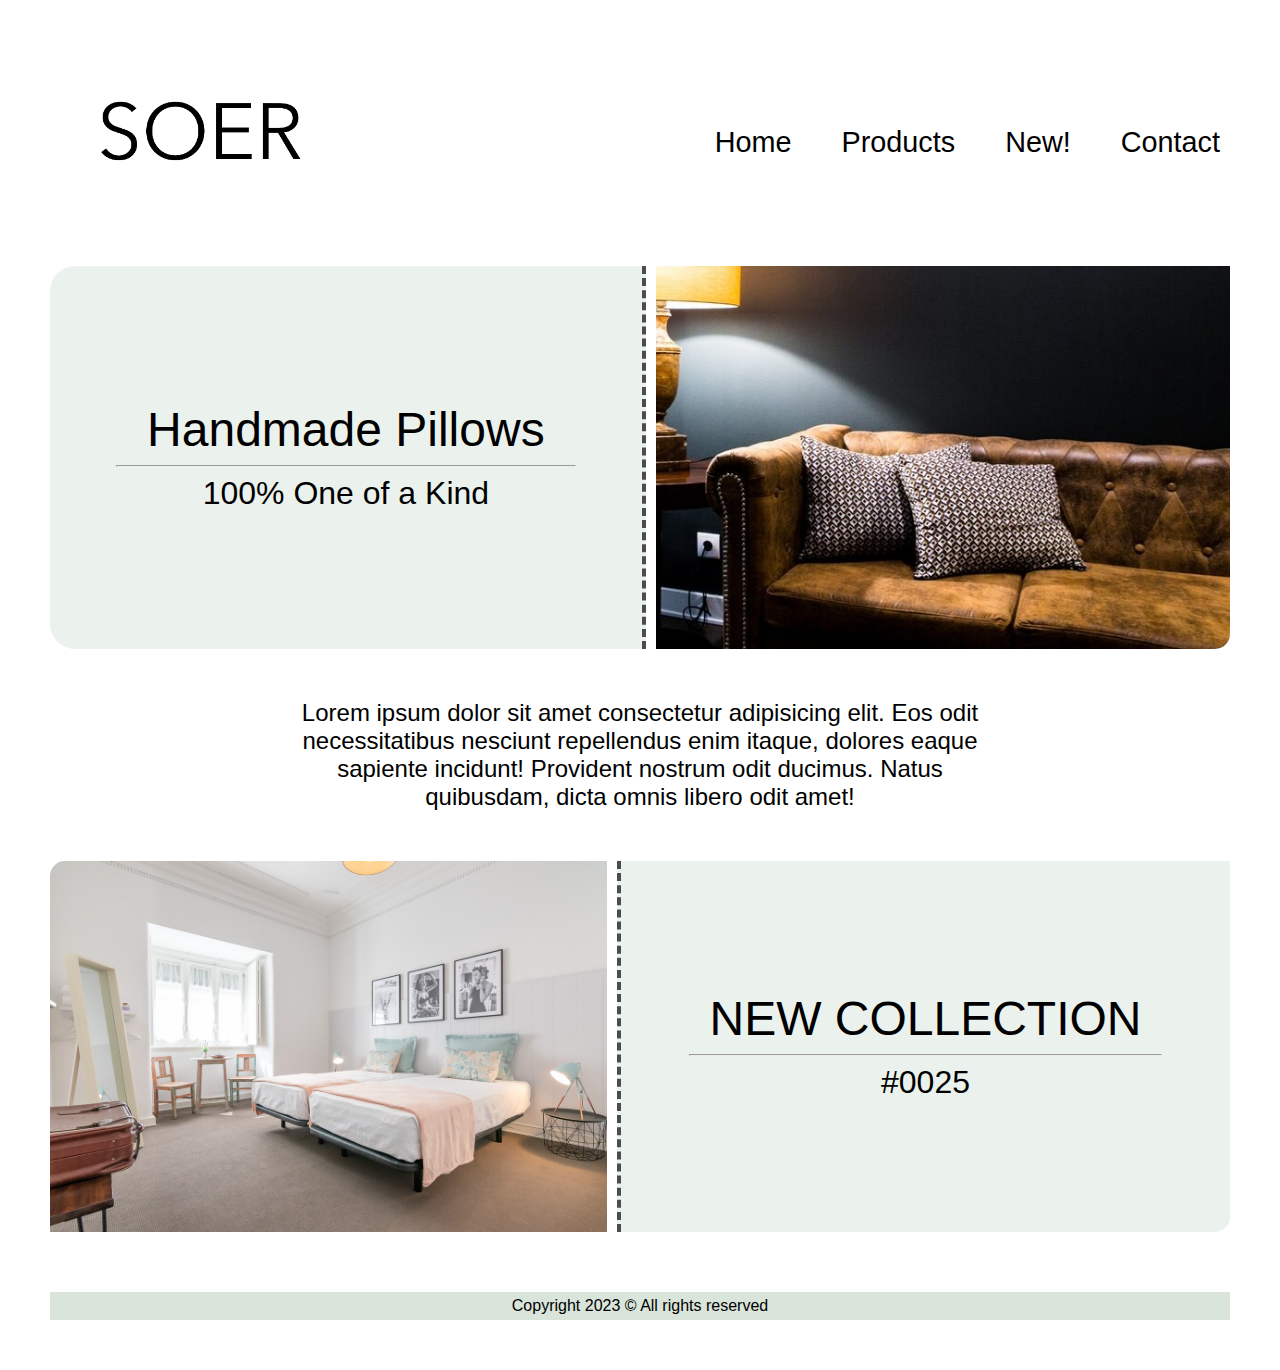
<file: index.html>
<DOCTYPE! html>
    <html lang="en">
        <head>
            <title>
                Layout
            </title>
            <meta charset="UTF-8" name="viewport" content="width=device-width, initial-scale=1, shrink-to-fit=no">
            <link rel="preconnect" href="https://fonts.googleapis.com">
            <link rel="preconnect" href="https://fonts.gstatic.com" crossorigin>
            <link href="https://fonts.googleapis.com/css2?family=Vollkorn:ital,wght@0,400;0,700;1,400&display=swap" rel="stylesheet">
            <link rel="stylesheet" href="./styles.css">

            </head>
    
    

        <body> 
            <header class="header">
                <div class="logo"><img src="./img/logo.png"></div>
                <ul class="menu">
                    <li><a href="./index.html">Home</a></li>
                    <li><a href="./products.html">Products</a></li>
                    <li><a href="./newcollection.html">New!</a></li>
                    <li><a href="#">Contact</a></li>
                </ul>

            </header>

            <div class="container">

                <div class="leftbox label">
                    <p class="title">Handmade Pillows</p>
                    <hr>
                    <p class="subtitle">100% One of a Kind</p>
                </div>

                <div class="boxesimg imgright">
                    <img src="./img/pillow8close.jpg" alt="Sofa Pillow">
          
                
                </div>

            </div>

            <div class="description">
                <p>Lorem ipsum dolor sit amet consectetur adipisicing elit. Eos odit necessitatibus nesciunt repellendus enim itaque, dolores eaque sapiente incidunt! Provident nostrum odit ducimus. Natus quibusdam, dicta omnis libero odit amet!</p>
            </div>

            <div class="container">

                <div class="boxesimg imgleft">
                    <img src="./img/pillow3.jpg" alt="bedroom pillow">
                
                </div>
                <div class="rightbox label">
                    <p class="title">NEW COLLECTION</p>
                    <hr>
                    <p class="subtitle">#0025</p>
                 </div>
            </div>

            <div class="footer">
                <p>Copyright 2023 © All rights reserved</p>
            </div>

        </body>

    </html>
</file>
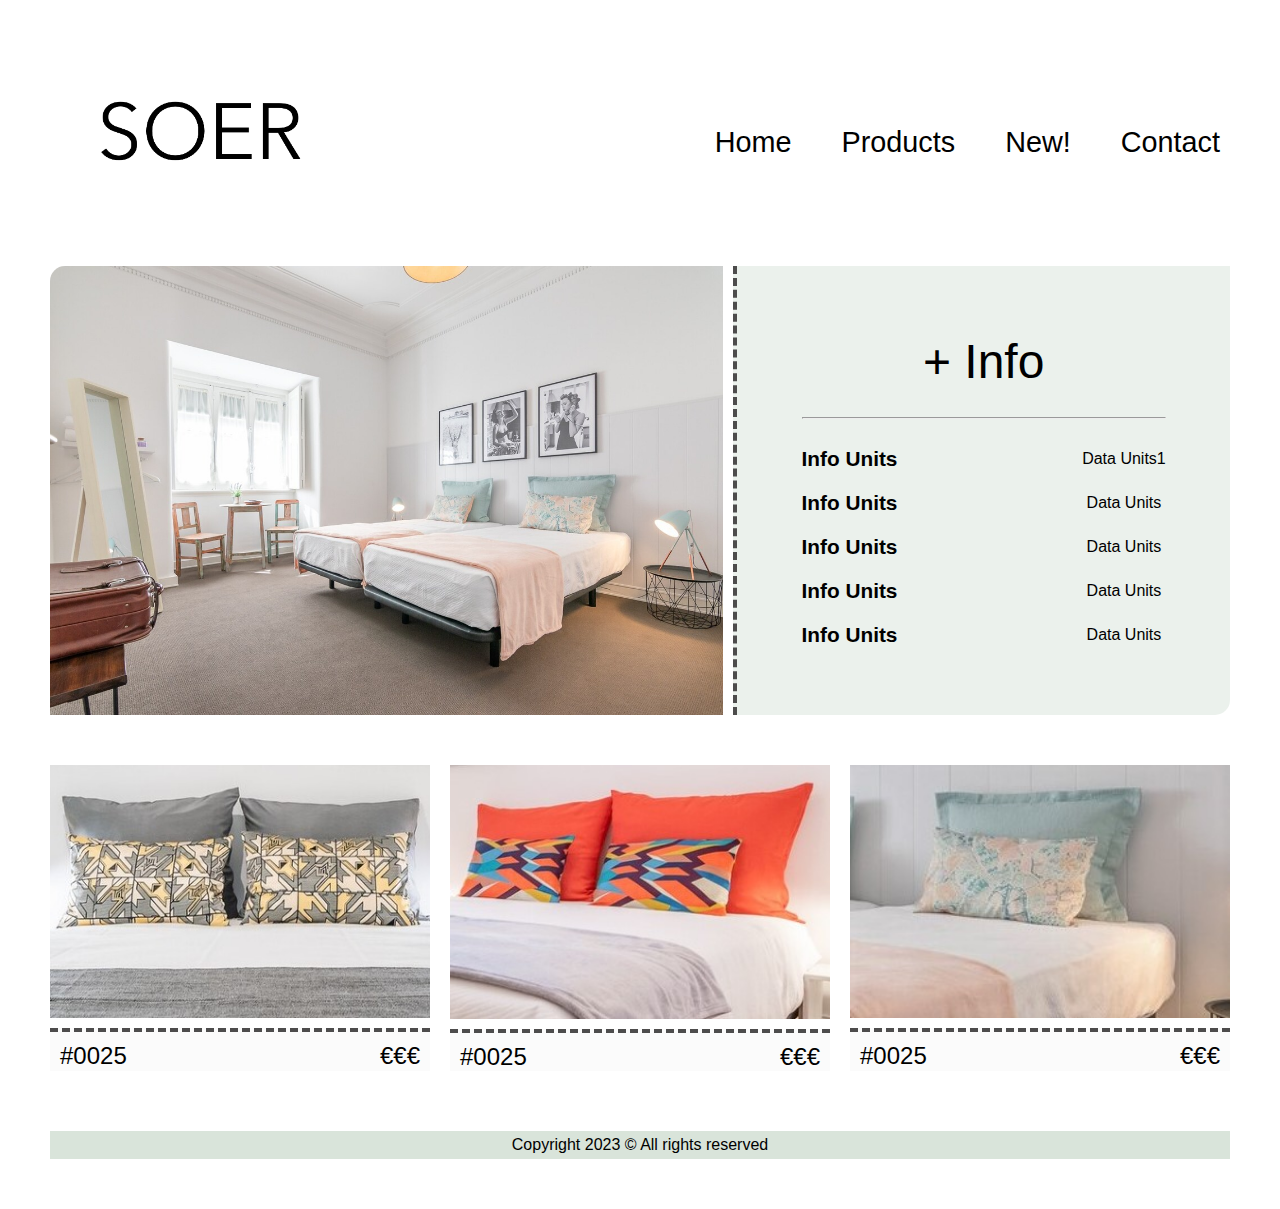
<file: newcollection.html>
<DOCTYPE! html>
    <html lang="en">
        <head>
            <title>
                Layout
            </title>
            <meta charset="UTF-8" name="viewport" content="width=device-width, initial-scale=1, shrink-to-fit=no">
            <link rel="preconnect" href="https://fonts.googleapis.com">
            <link rel="preconnect" href="https://fonts.gstatic.com" crossorigin>
            <link href="https://fonts.googleapis.com/css2?family=Vollkorn:ital,wght@0,400;0,700;1,400&display=swap" rel="stylesheet">
            <link rel="stylesheet" href="styles.css">
        </head>
    
    

        <body> 
            
            <header class="header">
                <div class="logo"><img src="./img/logo.png"></div>
                <ul class="menu">
                    <li><a href="./index.html">Home</a></li>
                    <li><a href="./products.html">Products</a></li>
                    <li><a href="./newcollection.html">New!</a></li>
                    <li><a href="#">Contact</a></li>
                </ul>

            </header>
            <content class="newcollection">
            <div class="container">

                <div class="boxesimg imgleft">
                    <img src="/img/pillow3.jpg" alt="bedroom pillow">
                
                </div>
                <div class="rightbox label newcollectionlabel">
                    <p class="title">+ Info</p>
                    <hr>
                    <div class="infodetails new">
                        <p class="data info1">Info Units</p>
                        <p class="data info2">Info Units</p>
                        <p class="data info3">Info Units</p>
                        <p class="data info4">Info Units</p>
                        <p class="data info5">Info Units</p>

                        <p class="value info1">Data Units1</p>
                        <p class="value info2">Data Units</p>
                        <p class="value info3">Data Units</p>
                        <p class="value info4">Data Units</p>
                        <p class="value info5">Data Units</p>


                    </div>
                </div>
            </div>


                <div class="containernewproducts">

                    <div class="product">
                        <img class="productimgthumb" src="img/pillow1close.jpg" alt="Pillow 1">
                        <div class="allinfoshort">
                            <p class="name short">#0025</p>
                            <p class="price short">€€€</p>
                            <!-- <p class="descriptionshort">Lorem ipsum dolor sit amet consectetur adipisicing elit.</p> -->
                        </div>
                    </div>

                    <div class="product">
                        <img class="productimgthumb" src="img/pillow2close.jpg" alt="Pillow 2">
                        <div class="allinfoshort">
                            <p class="name short">#0025</p>
                            <p class="price short">€€€</p>
                            <!-- <p class="descriptionshort">Lorem ipsum dolor sit amet consectetur adipisicing elit.</p> -->
                        </div>
                    </div>

                    <div class="product">
                        <img class="productimgthumb" src="img/pillow3close.jpg" alt="Pillow 3">
                        <div class="allinfoshort">
                            <p class="name short">#0025</p>
                            <p class="price short">€€€</p>
                            <!-- <p class="descriptionshort">Lorem ipsum dolor sit amet consectetur adipisicing elit.</p> -->
                        </div>
                    </div>


                </div>

                <!-- <div class="container">

                    <div class="boxesimg imgleft">
                        <img src="/img/pillow3.jpg" alt="bedroom pillow">
                    
                    </div>
                    <div class="rightbox label newcollectionlabel">
                        <p class="title">+ Info</p>
                        <hr>
                        <div class="infodetails new">
                            <p class="data info1">Info Units</p>
                            <p class="data info2">Info Units</p>
                            <p class="data info3">Info Units</p>
                            <p class="data info4">Info Units</p>
                            <p class="data info5">Info Units</p>

                            <p class="value info1">Data Units1</p>
                            <p class="value info2">Data Units</p>
                            <p class="value info3">Data Units</p>
                            <p class="value info4">Data Units</p>
                            <p class="value info5">Data Units</p>


                        </div>
                    </div>
                </div> -->
            </content>


            
            <div class="footer">
                <p>Copyright 2023 © All rights reserved</p>
            </div>

        </body>
</file>
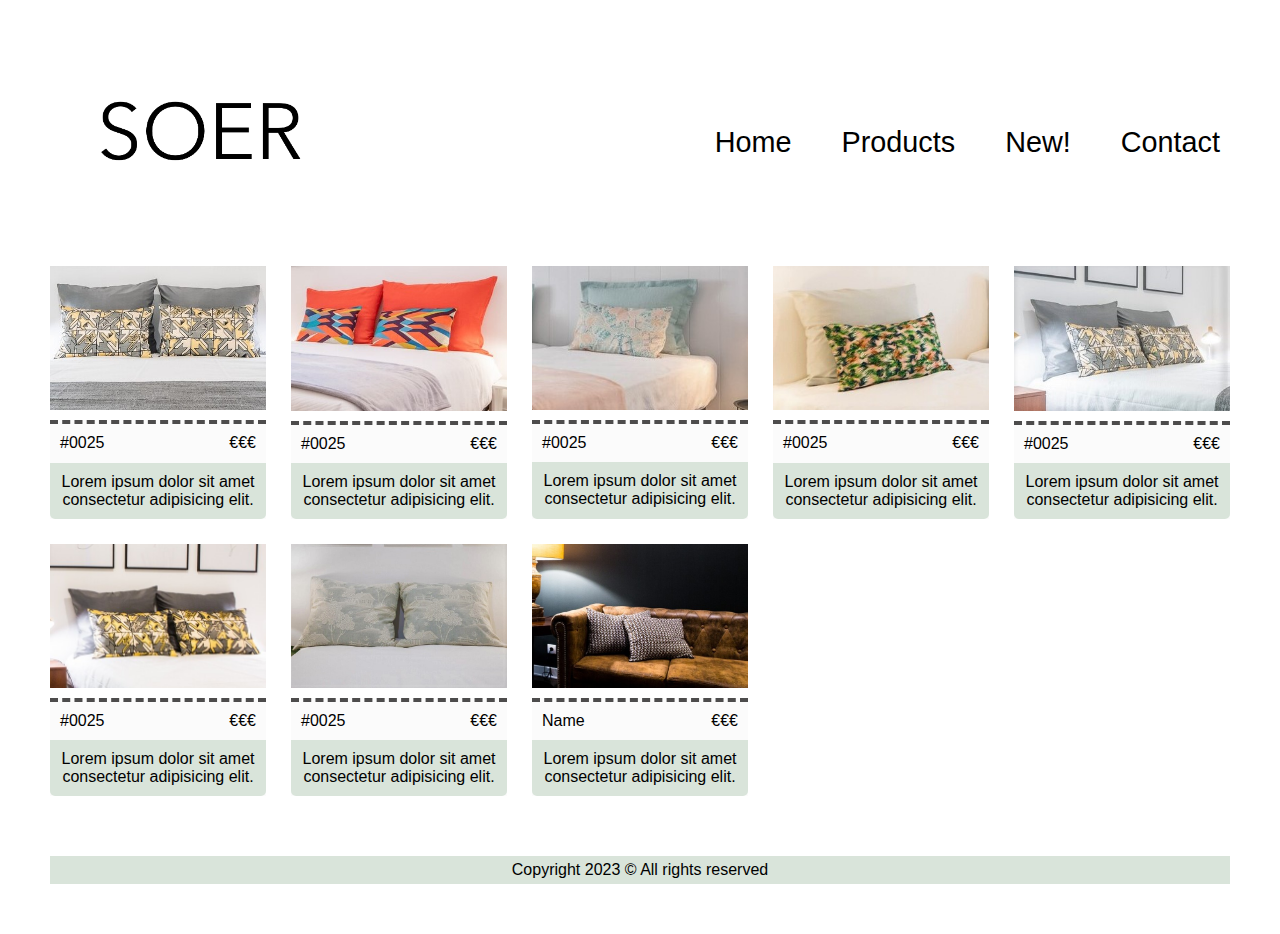
<file: products.html>
<DOCTYPE! html>
    <html lang="en">
        <head>
            <title>
                Layout
            </title>
            <meta charset="UTF-8" name="viewport" content="width=device-width, initial-scale=1, shrink-to-fit=no">
            <link rel="preconnect" href="https://fonts.googleapis.com">
            <link rel="preconnect" href="https://fonts.gstatic.com" crossorigin>
            <link href="https://fonts.googleapis.com/css2?family=Vollkorn:ital,wght@0,400;0,700;1,400&display=swap" rel="stylesheet">
            <link rel="stylesheet" href="styles.css">

            </head>
    
    

        <body> 
            
            <header class="header">
                <div class="logo"><img src="./img/logo.png"></div>
                <ul class="menu">
                    <li><a href="./index.html">Home</a></li>
                    <li><a href="./products.html">Products</a></li>
                    <li><a href="./newcollection.html">New!</a></li>
                    <li><a href="#">Contact</a></li>
                </ul>

            </header>

            <div class="containerproducts">

                <div class="product">
                    <img class="productimgthumb" src="./img/pillow1close.jpg" alt="Pillow 1">
                    <div class="allinfoshort">
                        <p class="name short">#0025</p>
                        <p class="price short">€€€</p>
                        <p class="descriptionshort">Lorem ipsum dolor sit amet consectetur adipisicing elit.</p>
                    </div>
                </div>

                <div class="product">
                    <img class="productimgthumb" src="./img/pillow2close.jpg" alt="Pillow 2">
                    <div class="allinfoshort">
                        <p class="name short">#0025</p>
                        <p class="price short">€€€</p>
                        <p class="descriptionshort">Lorem ipsum dolor sit amet consectetur adipisicing elit.</p>
                    </div>
                </div>

                <div class="product">
                    <img class="productimgthumb" src="./img/pillow3close.jpg" alt="Pillow 3">
                    <div class="allinfoshort">
                        <p class="name short">#0025</p>
                        <p class="price short">€€€</p>
                        <p class="descriptionshort">Lorem ipsum dolor sit amet consectetur adipisicing elit.</p>
                    </div>
                </div>

                <div class="product">
                    <img class="productimgthumb" src="./img/pillow4close.jpg" alt="Pillow 1">
                    <div class="allinfoshort">
                        <p class="name short">#0025</p>
                        <p class="price short">€€€</p>
                        <p class="descriptionshort">Lorem ipsum dolor sit amet consectetur adipisicing elit.</p>
                    </div>
                </div>

                <div class="product">
                    <img class="productimgthumb" src="./img/pillow5close.jpg" alt="Pillow 5">
                    <div class="allinfoshort">
                        <p class="name short">#0025</p>
                        <p class="price short">€€€</p>
                        <p class="descriptionshort">Lorem ipsum dolor sit amet consectetur adipisicing elit.</p>
                    </div>
                </div>

                <div class="product">
                    <img class="productimgthumb" src="./img/pillow6close.jpg" alt="Pillow 6">
                    <div class="allinfoshort">
                        <p class="name short">#0025</p>
                        <p class="price short">€€€</p>
                        <p class="descriptionshort">Lorem ipsum dolor sit amet consectetur adipisicing elit.</p>
                    </div>
                </div>

                <div class="product">
                    <img class="productimgthumb" src="./img/pillow7close.jpg" alt="Pillow 7">
                    <div class="allinfoshort">
                        <p class="name short">#0025</p>
                        <p class="price short">€€€</p>
                        <p class="descriptionshort">Lorem ipsum dolor sit amet consectetur adipisicing elit.</p>
                    </div>
                </div>

                <div class="product">
                    <img class="productimgthumb" src="./img/pillow8close.jpg" alt="Pillow 8">
                    <div class="allinfoshort">
                        <p class="name short">Name</p>
                        <p class="price short">€€€</p>
                        <p class="descriptionshort">Lorem ipsum dolor sit amet consectetur adipisicing elit.</p>
                    </div>
                </div>


            </div>


            
            <div class="footer">
                <p>Copyright 2023 © All rights reserved</p>
            </div>
</file>
<file: styles.css>
/* This is a single-line comment */

img {
    display: block;
    width: 100%;
    height: 100%;

}

body, p, h1, ul, li, blockquote {
    padding: 0px;
    margin: 0px;

}

body {
    font-family: arial, impact, serif;
    padding: 50px;
    /* background-image: url("/img/bg.jpeg"); */
}



li {
    list-style: none;
}

a {
    text-decoration: none;
}

a:active {
    color: none;
}

body {
    display: flex;
    flex-direction: column;
    align-content: center;
}

/* Header */

.header {
    display: flex;
    justify-content: space-between;
    align-items: center;
    margin-bottom: 30px;
    padding: 10px 0px 10px 0;
    column-gap: 50px;
    
}

.header .logo {
    flex: 0 0 300px;
}

.menu {
    flex: 0 1 auto;
    display: flex;
    padding: 10px 10px 10px 10px;
    align-items: center;
}

.menu li + li {
    margin-left: 50px;
}

.menu li {
    flex: 1 1 100px;
    text-align: center;
}

.menu li a {
    font-size: 1.8em;
    color: black;
}

/* homepage divs */
.container {
    display: flex;
    margin: 0px auto;
    column-gap: 10px;
    max-width: 1200px;
}



.boxesimg {
    overflow: hidden;
    flex: 1 0 400px;
}


.label {
    display: flex;
    flex-direction: column;
    flex-wrap: wrap;
    flex-grow: 1;
    align-content: center;
    justify-content: center;
    padding: 10px;
    background-color: #d9e4da85;
}

/* Labels design */

.label.leftbox {
    border-right: dashed;
    border-width: 0px 4px 0px 0px;
    border-radius: 25px 0 0 25px;
    border-color: rgb(77, 76, 76);
}

.label.rightbox {
    border-left: dashed;
    border-width: 0px 0px 0px 4px;
    border-radius:  0 0 15px 0;
    border-color: rgb(77, 76, 76);
}


/* Label Content */
.label p {
    text-align: center;
}

.label .title {
    font-size: 3em;
}

hr {
width: 80%;
}

.label .subtitle {
    font-size: 2em;
    border-bottom: 1px;
}

/* Img boxes*/

.boxesimg {
    object-fit: fill;
    min-width: auto;
    
}

.imgright {
    border-radius: 0 0 15px 0;
}

.imgleft {
    border-radius: 15px 0 0  0;
}

/* Description */

.description {
    text-align: center;
    font-size: 1.5em;
    margin: 50px auto;
    width: 60%;
}






/* PRODUCTS PAGE */


.containerproducts {
    display: grid;
    /* grid-template-columns: repeat(4, 1fr); */
    grid-template-columns: repeat(auto-fit, minmax(200px, 1fr));
    grid-gap: 25px;
}

.productimgthumb {
    grid-area: img;
    object-fit: fill;
    flex-grow: 1;
    /* border-radius: 0 0 10px 10px;         */

}

.allinfoshort {
    /* border: 5px solid pink; */
    grid-area: allinfo;
    display: grid;
    grid-template-columns: 1fr, 1fr;
    grid-template-areas:
        "name price"
        "shortdescrip shortdescrip";

        border-top: 4px dashed rgb(77, 76, 76);
        background-color: #c7c4c310;
}

.product {
    display: grid;
    grid-template-columns: 1fr;
    grid-gap: 10px;
    grid-template-areas: 
        "img"
        "allinfo";
}

.short {
    margin-top: 10px;
    padding: 0 10px;
}

.name.short {
    grid-area: name;
}

.price.short {
    grid-area: price;
    text-align: end;
}

.descriptionshort {
    font-size: 1em;
    grid-area: shortdescrip;
    background-color: #d9e4da;
    text-align: center;
    margin-top: 10px;
    padding: 10px;
    border-radius: 0 0 5px 5px;
    /* border-right: 10px solid white;
    border-left: 10px solid white; */
}

/* 
@media (max-width: 1350px) {

    body {
        min-width: 900px;
    }

    .containerproducts {
        display: grid;
        grid-template-columns: repeat(2, 1fr);
        grid-gap: 25px;
    }

    .allinfoshort > p {
        font-size: 1.5em;
    }

    
} */


/* NEW! */

/* Top 3 products */

.newcollection {
    display: flex;
    flex-direction: column;
    row-gap: 50px;
}

.containernewproducts {
    display: flex;
    column-gap: 20px;
}
 
.newcollection .product {
    flex: 1 1 400px;
}


.containernewproducts .short {
    font-size: 1.5em;
}

/* Horizontal container Info */

.newcollectionlabel.rightbox {
    padding: 20px;
    display: flex;
    flex-direction: column;
    justify-content: center;
    row-gap: 20px;
}

.infodetails.new {
    display: grid;
    grid-template-columns: 1fr, 1fr;
    grid-template-areas: 
        "datainfo1 valueinfo1"
        "datainfo2 valueinfo2"
        "datainfo3 valueinfo3"
        "datainfo4 valueinfo4"
        "datainfo5 valueinfo5";
    justify-content: space-between;
    align-items: center;
    row-gap: 20px;
}

.data {
    font-size: 1.3em;
    font-weight: bold;
}

.data.info1 {
    grid-area: datainfo1;
}

.data.info2 {
    grid-area: datainfo2;
}

.data.info3 {
    grid-area: datainfo3;
}

.data.info4 {
    grid-area: datainfo4;
}

.data.info5 {
    grid-area: datainfo5;
}


.value.info1 {
    grid-area: valueinfo1;
}

/* FOOTER */

.footer > p {
    background-color: #d9e4da;
    margin-top: 60px;
    padding: 5px;
    text-align: center;

}
</file>
